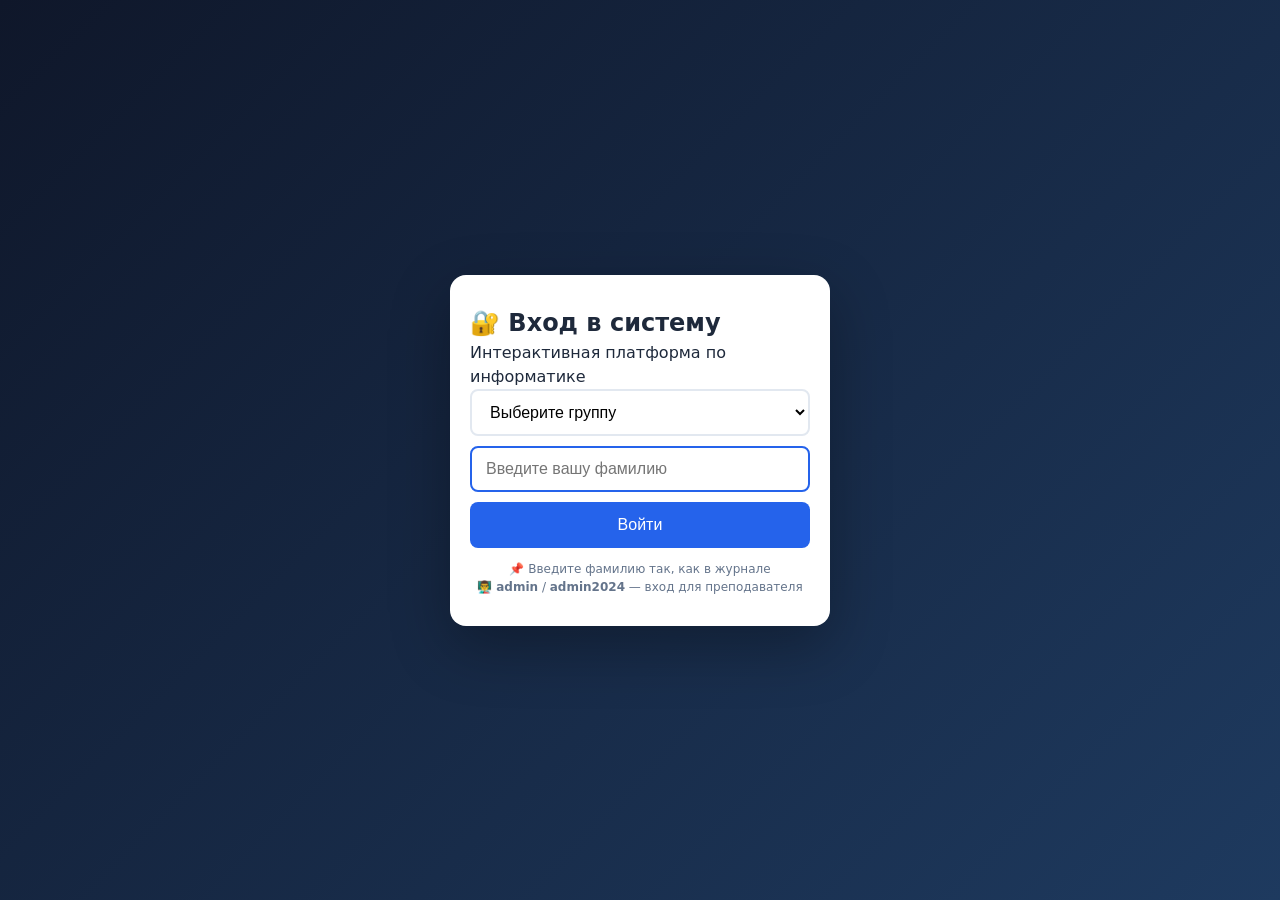
<file: index.html>
<!DOCTYPE html>
<html lang="ru">
<head>
    <meta charset="UTF-8">
    <meta name="viewport" content="width=device-width, initial-scale=1.0, maximum-scale=1.0, user-scalable=no">
    <meta name="theme-color" content="#1e293b">
    <title>Вход — Информатика СПО</title>
    <link rel="stylesheet" href="css/style.css">
</head>
<body class="auth-screen">
    <div class="auth-box">
        <h2>🔐 Вход в систему</h2>
        <p class="subtitle">Интерактивная платформа по информатике</p>
        
        <select id="groupSelect" class="form-control">
            <option value="">Выберите группу</option>
            <option value="101">Группа 101</option>
            <option value="102">Группа 102</option>
            <option value="103">Группа 103</option>
            <option value="104">Группа 104</option>
            <option value="105">Группа 105</option>
            <option value="106">Группа 106</option>
            <option value="107">Группа 107</option>
            <option value="108">Группа 108</option>
        </select>
        
        <input type="text" id="fioInput" class="form-control" placeholder="Введите вашу фамилию" autocomplete="off" autofocus>
        
        <p class="error-msg" id="errorMsg"></p>
        <button class="btn btn-primary btn-block" onclick="doLogin()" style="padding:14px;font-size:1em;">Войти</button>
        
        <p class="text-muted text-center mt-2" style="font-size:0.75em;">
            📌 Введите фамилию так, как в журнале<br>
            👨‍🏫 <b>admin</b> / <b>admin2024</b> — вход для преподавателя
        </p>
    </div>

    <script src="js/google-sheets.js"></script>
    <script>
    // Администратор
    var ADMIN = { password: 'admin2024', name: 'Преподаватель', group: 'admin', isAdmin: true };

    // Хранилище результатов
    var resultsData = {};
    try {
        var saved = localStorage.getItem('itResults');
        if (saved) resultsData = JSON.parse(saved);
    } catch(e) {}

    function saveResults() {
        localStorage.setItem('itResults', JSON.stringify(resultsData));
    }

    // Функция входа
    function doLogin() {
        var groupSelect = document.getElementById('groupSelect');
        var fioInput = document.getElementById('fioInput');
        var errorMsg = document.getElementById('errorMsg');
        
        var group = groupSelect.value;
        var fio = fioInput.value.trim();
        
        errorMsg.style.display = 'none';
        
        // Проверка админа
        if (fio.toLowerCase() === 'admin') {
            var adminUser = { login: 'admin', name: ADMIN.name, group: 'admin', isAdmin: true };
            sessionStorage.setItem('currentUser', JSON.stringify(adminUser));
            window.location.href = 'admin.html';
            return;
        }
        
        if (!group) {
            errorMsg.textContent = 'Выберите группу';
            errorMsg.style.display = 'block';
            return;
        }
        
        if (!fio || fio.length < 2) {
            errorMsg.textContent = 'Введите фамилию';
            errorMsg.style.display = 'block';
            return;
        }
        
        // Показываем загрузку
        errorMsg.textContent = '⏳ Ищем вас в таблице группы ' + group + '...';
        errorMsg.style.color = '#2563eb';
        errorMsg.style.display = 'block';
        
        // Ищем студента в Google Таблице
        GoogleSheets.loadGroupData(group).then(function(students) {
            if (!students || students.length === 0) {
                errorMsg.textContent = '❌ Не удалось загрузить данные группы ' + group + '. Проверьте интернет.';
                errorMsg.style.color = '#dc2626';
                return;
            }
            
            // Ищем студента по фамилии
            var found = null;
            var searchFio = fio.toLowerCase();
            
            for (var i = 0; i < students.length; i++) {
                var studentFio = students[i].fio.toLowerCase();
                if (studentFio.includes(searchFio)) {
                    if (found) {
                        // Найдено несколько совпадений
                        errorMsg.textContent = '⚠️ Найдено несколько студентов с такой фамилией. Введите имя и фамилию.';
                        errorMsg.style.color = '#d97706';
                        return;
                    }
                    found = students[i];
                }
            }
            
            if (!found) {
                errorMsg.textContent = '❌ Студент с фамилией "' + fio + '" не найден в группе ' + group;
                errorMsg.style.color = '#dc2626';
                return;
            }
            
            // Успешный вход
            var userKey = group + '_' + found.fio.replace(/\s+/g, '_');
            
            var currentUser = {
                login: userKey,
                name: found.fio,
                group: group,
                sheetData: found
            };
            
            if (!resultsData[userKey]) {
                resultsData[userKey] = { tasks: {}, lastLogin: new Date().toISOString() };
            } else {
                resultsData[userKey].lastLogin = new Date().toISOString();
            }
            saveResults();
            
            sessionStorage.setItem('currentUser', JSON.stringify(currentUser));
            window.location.href = 'dashboard.html';
            
        }).catch(function(error) {
            console.error('Ошибка:', error);
            errorMsg.textContent = '❌ Ошибка загрузки данных. Попробуйте позже.';
            errorMsg.style.color = '#dc2626';
        });
    }

    // Вход по Enter
    document.getElementById('fioInput').addEventListener('keydown', function(e) {
        if (e.key === 'Enter') doLogin();
    });
    </script>
</body>
</html>
</file>
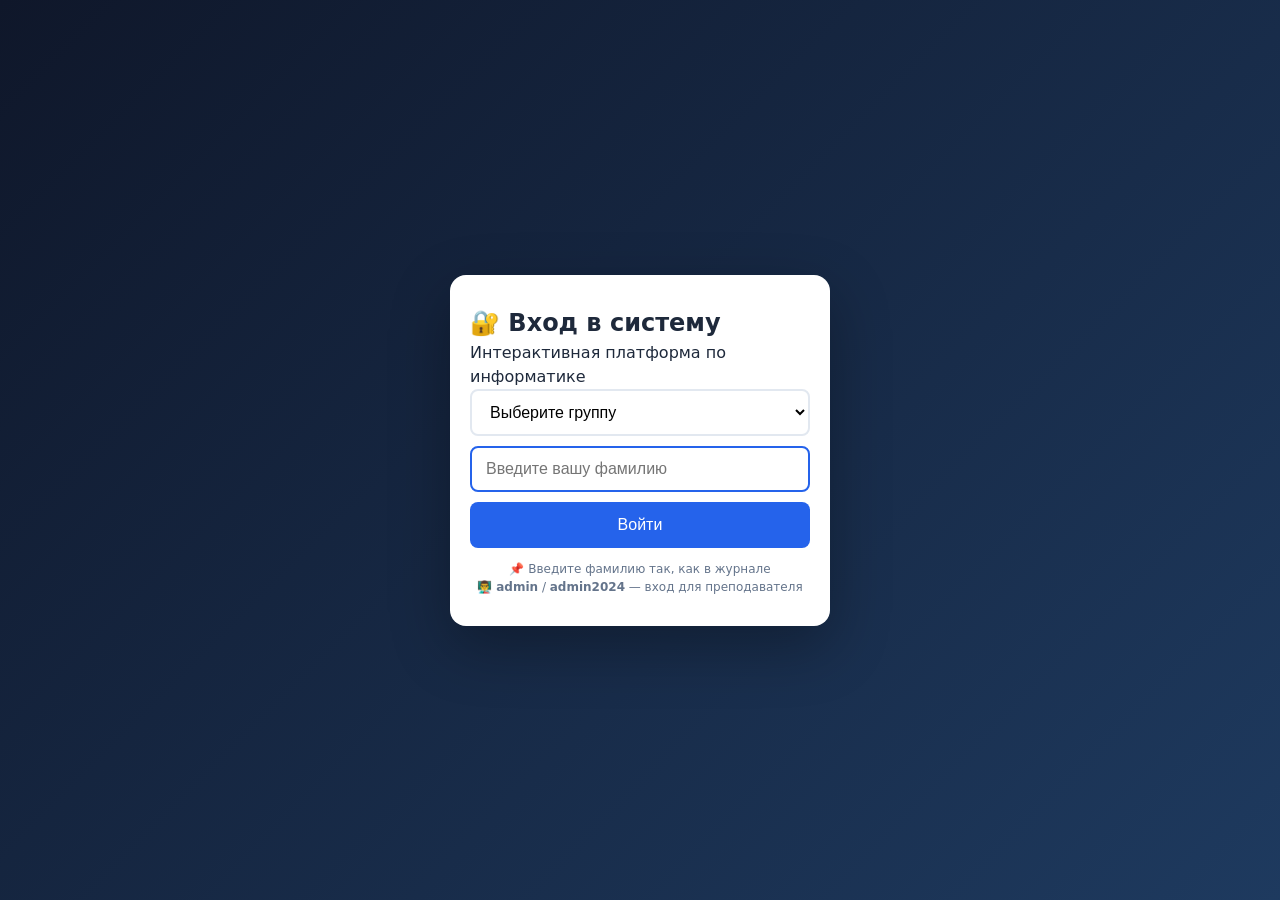
<file: admin.html>
<!DOCTYPE html>
<html lang="ru">
<head>
    <meta charset="UTF-8">
    <meta name="viewport" content="width=device-width, initial-scale=1.0">
    <title>Панель преподавателя — Информатика СПО</title>
    <link rel="stylesheet" href="css/style.css">
    <style>
        .stats-grid { display:grid; grid-template-columns:repeat(4,1fr); gap:16px; margin-bottom:24px; }
        .stat-card { background:white; border:1px solid var(--border); border-radius:var(--radius); padding:20px; text-align:center; }
        .stat-card .stat-value { font-size:2em; font-weight:700; color:var(--primary); }
        .stat-card .stat-label { color:var(--text-secondary); font-size:0.9em; margin-top:4px; }
        .group-filter { margin-bottom:20px; display:flex; gap:8px; align-items:center; flex-wrap:wrap; }
        .group-filter select { padding:8px 16px; border:1px solid var(--border); border-radius:var(--radius-sm); }
        .table-container { overflow-x:auto; }
        .btn-sm { padding:6px 14px; font-size:0.85em; }
        .progress-bar { background:#e2e8f0; border-radius:4px; height:6px; overflow:hidden; margin-top:4px; }
        .progress-fill { height:6px; border-radius:4px; }
        .fill-green { background:#059669; } .fill-yellow { background:#d97706; } .fill-red { background:#dc2626; }
        .avg-5 { color:#059669; font-weight:700; } .avg-4 { color:#2563eb; font-weight:700; }
        .avg-3 { color:#d97706; font-weight:700; } .avg-2 { color:#dc2626; font-weight:700; }
        .badge-absent { background:#fef9c3; color:#854d0e; padding:2px 6px; border-radius:6px; font-size:0.8em; }
        .badge-debt { background:#fef2f2; color:#991b1b; padding:2px 6px; border-radius:6px; font-size:0.8em; }
    </style>
</head>
<body>
    <header class="header">
        <h1>👨‍🏫 Панель преподавателя — Информатика СПО</h1>
        <div class="user-block">
            <span id="adminName"></span>
            <button class="btn btn-outline" onclick="doLogout()">🚪 Выйти</button>
        </div>
    </header>
 
    <div class="container" style="flex-direction:column;">
        <div class="main-content" style="width:100%;">
            <h2>📊 Результаты студентов</h2>
 
            <div class="stats-grid">
                <div class="stat-card"><div class="stat-value" id="statTotal">0</div><div class="stat-label">Всего студентов</div></div>
                <div class="stat-card"><div class="stat-value" id="statAvg">—</div><div class="stat-label">Средний балл</div></div>
                <div class="stat-card"><div class="stat-value" id="statDebts">0</div><div class="stat-label">С долгами</div></div>
                <div class="stat-card"><div class="stat-value" id="statAbsents">0</div><div class="stat-label">С пропусками</div></div>
            </div>
 
            <div class="group-filter">
                <label><b>Группа:</b></label>
                <select id="groupSelect" onchange="loadGroup()">
                    <option value="">— выберите группу —</option>
                    <option value="101">101</option>
                    <option value="102">102</option>
                    <option value="103">103</option>
                    <option value="104">104</option>
                    <option value="105">105</option>
                    <option value="106">106</option>
                    <option value="107">107</option>
                    <option value="108">108</option>
                </select>
                <button class="btn btn-secondary btn-sm" onclick="loadGroup(true)">🔄 Обновить</button>
                <button class="btn btn-primary btn-sm" onclick="exportToExcel()">📥 Выгрузить в Excel</button>
            </div>
 
            <div class="table-container">
                <table id="resultsTable" style="width:100%;border-collapse:collapse;background:white;border-radius:var(--radius);overflow:hidden;box-shadow:0 1px 3px rgba(0,0,0,0.08);">
                    <thead>
                        <tr id="tableHead">
                            <th style="background:#1e293b;color:white;padding:10px 12px;text-align:left;">№</th>
                            <th style="background:#1e293b;color:white;padding:10px 12px;text-align:left;">ФИО</th>
                            <th style="background:#1e293b;color:white;padding:10px 12px;text-align:left;">Сдано</th>
                            <th style="background:#1e293b;color:white;padding:10px 12px;text-align:left;">Ср. балл</th>
                            <th style="background:#1e293b;color:white;padding:10px 12px;text-align:left;">Долги</th>
                            <th style="background:#1e293b;color:white;padding:10px 12px;text-align:left;">Пропуски</th>
                            <th style="background:#1e293b;color:white;padding:10px 12px;text-align:left;">Прогресс</th>
                        </tr>
                    </thead>
                    <tbody id="tableBody">
                        <tr><td colspan="7" style="text-align:center;padding:40px;color:#94a3b8;">Выберите группу</td></tr>
                    </tbody>
                </table>
            </div>
        </div>
    </div>
 
    <script src="js/auth.js"></script>
    <script>
        var user = checkAuth();
        if (!user || !user.isAdmin) { alert('Доступ запрещён!'); window.location.href = 'index.html'; }
        document.getElementById('adminName').textContent = user.name;
 
        var SHEET_IDS = {
            '101':'1e4fcZ6J6fHfsvb6xca8lP5AwSRT2t7b02GcHEZfTmwU',
            '102':'1AeNAFAkY1EDD4NfVUmk04j2nqZK3l2ltdXuDNX6bB-Q',
            '103':'1LSe4uS98lWDNyjigS028Kn4lV42u7N2DUjyJo3y3RHc',
            '104':'1Z8uVSazOeBtclHgIBsYEBFCD_RikTjPzQyjyAZF2t3Y',
            '105':'1Zga2Kn2BjzL1RCidFiNDbDtQF7IbLZzdZ8AE7AXM9fw',
            '106':'1fNXJCnmJ_szR50v2RfPKx_xR2gHDL44hr7SxHI1oLgo',
            '107':'1m-D6b57CdSPDEw6vcevvVMB4twmJReLa8xS4qyMFJ2Y',
            '108':'1qwWCSk-EDVq1amZ3Hn8fKsJULBkthr8lr9_x68vjlsY'
        };
        
        var PZ_FIXED = [
            { col: 4, name: 'Вх.кон', single: true },
            { col: 6, name: '1' }, { col: 8, name: '2' }, { col: 10, name: '3' },
            { col: 36, name: 'Excel', single: true }
        ];
 
        function getVal(cell) {
            if (!cell) return '';
            var v = cell.v;
            if (v === null || v === undefined) v = cell.f || '';
            return String(v).trim();
        }
 
        function parsePZ(text) {
            var json = JSON.parse(text.substring(text.indexOf('{'), text.lastIndexOf('}') + 1));
            var rows = json.table.rows;
            var headerRow = rows[0] ? rows[0].c : [];
            var taskCols = PZ_FIXED.map(function(c){ return Object.assign({}, c); });
            for (var c = 0; c < headerRow.length; c++) {
                var cell = headerRow[c];
                var raw = cell ? (cell.v !== null && cell.v !== undefined ? cell.v : (cell.f || '')) : '';
                var val = String(raw).trim().split('\n')[0].split(' ')[0].trim();
                if (/^\d+$/.test(val)) taskCols.push({ col: c, name: val });
            }
            taskCols.sort(function(a, b) {
                var an = parseInt(a.name), bn = parseInt(b.name);
                if (isNaN(an) && isNaN(bn)) return 0;
                if (isNaN(an)) return -1; if (isNaN(bn)) return 1;
                return an - bn;
            });
            var students = [];
            for (var i = 1; i < rows.length; i++) {
                var cells = rows[i].c;
                if (!cells) continue;
                var fio = cells[3] ? String(cells[3].v || '').trim() : '';
                if (!fio) continue;
                var tasks = {};
                taskCols.forEach(function(tc) {
                    if (tc.single) tasks[tc.name] = { status: '', grade: getVal(cells[tc.col]) };
                    else tasks['ПЗ ' + tc.name] = { status: getVal(cells[tc.col]), grade: getVal(cells[tc.col + 1]) };
                });
                students.push({ fio: fio, tasks: tasks });
            }
            return { students: students, count: taskCols.length };
        }
 
        function parseLR(text) {
            var data = JSON.parse(text);
            var students = [];

            var taskCols = [
                { col: 4,  name: '1' }, { col: 6,  name: '2' }, { col: 8,  name: '3' },
                { col: 10, name: '4' }, { col: 12, name: '5' }, { col: 14, name: '6' }, { col: 16, name: '7' }
            ];

            var headerRow = data[1] || [];
            for (var c = 0; c < headerRow.length; c++) {
                var val = String(headerRow[c] || '').trim().split('\n')[0].trim();
                if (/^\d+$/.test(val) && parseInt(val) >= 8) {
                    taskCols.push({ col: c, name: val });
                }
            }
            taskCols.sort(function(a, b){ return parseInt(a.name) - parseInt(b.name); });

            for (var i = 2; i < data.length; i++) {
                var row = data[i];
                var fio = row[3] ? String(row[3]).trim() : '';
                if (!fio) continue;
                var tasks = {};
                taskCols.forEach(function(tc) {
                    var status = String(row[tc.col] || '').trim();
                    var grade = String(row[tc.col + 1] || '').trim();
                    tasks['ЛР ' + tc.name] = { status: status, grade: grade };  
                });
                students.push({ fio: fio, tasks: tasks });
            }
            return { students: students, count: taskCols.length };
        }
 
        function calcStudent(tasks) {
            var all = Object.values(tasks);
            var grades = [], debts = 0, absents = 0, done = 0;
            all.forEach(function(t) {
                var g = t.grade || '', s = t.status || '';
                var isAbsent = g === 'н' || g === 'Н' || g === 'н/б' || s === 'н' || s === 'Н' || s === 'н/б';
                var hasGrade = g && !isNaN(parseFloat(g)) && parseFloat(g) > 0;
                var isDone = hasGrade && s !== '2';
                if (isAbsent) { absents++; if (hasGrade) { grades.push(parseFloat(g)); done++; } }
                else if (isDone) { grades.push(parseFloat(g)); done++; }
                else debts++;
            });
            var avg = grades.length ? Math.round(grades.reduce(function(a,b){return a+b;},0)/grades.length*10)/10 : 0;
            return { done: done, total: all.length, debts: debts, absents: absents, avg: avg };
        }
 
        function avgClass(avg) {
            if (!avg) return '';
            if (avg >= 4.5) return 'avg-5';
            if (avg >= 3.5) return 'avg-4';
            if (avg >= 2.5) return 'avg-3';
            return 'avg-2';
        }
 
        function loadGroup(forceRefresh) {
            var group = document.getElementById('groupSelect').value;
            if (!group) return;
 
            var cacheKey = 'admin_cache_' + group;
            if (!forceRefresh) {
                var cached = sessionStorage.getItem(cacheKey);
                if (cached) { renderTable(JSON.parse(cached)); return; }
            }
 
            document.getElementById('tableBody').innerHTML = '<tr><td colspan="7" style="text-align:center;padding:40px;color:#94a3b8;">🔄 Загружаем данные группы ' + group + '...</td></tr>';
 
            var sheetId = SHEET_IDS[group];
            var scriptUrl = 'https://script.google.com/macros/s/AKfycbxYSBWV0DTfqlKEvi_gQjjUNxUfCNs7CF5zgZoKSKqpS8LLCSdUxWDwMENaQduf9gEv/exec?id=';
            var fetches = [
                fetch('https://docs.google.com/spreadsheets/d/' + sheetId + '/gviz/tq?tqx=out:json&sheet=%D0%9F%D0%97&r=' + Date.now()).then(function(r){return r.text();}),
                fetch(scriptUrl + '?id=' + sheetId + '&sheet=ЛР').then(function(r){return r.text();}).catch(function(){ return null; })
            ];
 
            Promise.all(fetches).then(function(results) {
                var pzData = parsePZ(results[0]);
                var lrData = results[1] ? parseLR(results[1]) : { students: [], count: 0 };
 
                var map = {};
                pzData.students.forEach(function(s){ map[s.fio] = { fio: s.fio, tasks: Object.assign({}, s.tasks) }; });
                lrData.students.forEach(function(s){
                    if (!map[s.fio]) map[s.fio] = { fio: s.fio, tasks: s.tasks };
                    else Object.assign(map[s.fio].tasks, s.tasks);
                });
                var students = Object.values(map);
                students.sort(function(a, b){ return a.fio.localeCompare(b.fio, 'ru'); });
                students.forEach(function(s){ s.calc = calcStudent(s.tasks); });
 
                var result = { students: students, pzCount: pzData.count, lrCount: lrData.count };
                sessionStorage.setItem(cacheKey, JSON.stringify(result));
                renderTable(result);
            }).catch(function(e) {
                console.error(e);
                document.getElementById('tableBody').innerHTML = '<tr><td colspan="7" style="text-align:center;padding:40px;color:#dc2626;">❌ Ошибка загрузки</td></tr>';
            });
        }
 
        function renderTable(result) {
            var students = result.students;
            var allAvgs = [], withDebts = 0, withAbsents = 0;
            students.forEach(function(s) {
                if (!s.calc) s.calc = calcStudent(s.tasks);
                if (s.calc.avg) allAvgs.push(s.calc.avg);
                if (s.calc.debts > 0) withDebts++;
                if (s.calc.absents > 0) withAbsents++;
            });
            var groupAvg = allAvgs.length ? Math.round(allAvgs.reduce(function(a,b){return a+b;},0)/allAvgs.length*10)/10 : 0;
 
            document.getElementById('statTotal').textContent = students.length;
            document.getElementById('statAvg').textContent = groupAvg || '—';
            document.getElementById('statDebts').textContent = withDebts;
            document.getElementById('statAbsents').textContent = withAbsents;
 
            var h = '';
            students.forEach(function(s, i) {
                var c = s.calc;
                var pct = c.total ? Math.round(c.done/c.total*100) : 0;
                var fc = pct>=80?'fill-green':pct>=50?'fill-yellow':'fill-red';
                h += '<tr style="border-bottom:1px solid #e2e8f0;">';
                h += '<td style="padding:10px 12px;">' + (i+1) + '</td>';
                h += '<td style="padding:10px 12px;"><b>' + s.fio + '</b></td>';
                h += '<td style="padding:10px 12px;">' + c.done + ' / ' + c.total + '</td>';
                h += '<td style="padding:10px 12px;" class="' + avgClass(c.avg) + '">' + (c.avg||'—') + '</td>';
                h += '<td style="padding:10px 12px;">' + (c.debts>0?'<span class="badge-debt">'+c.debts+'</span>':'<span style="color:#059669;">0</span>') + '</td>';
                h += '<td style="padding:10px 12px;">' + (c.absents>0?'<span class="badge-absent">'+c.absents+'</span>':'0') + '</td>';
                h += '<td style="padding:10px 12px;min-width:120px;">' + pct + '%<div class="progress-bar"><div class="progress-fill ' + fc + '" style="width:'+pct+'%"></div></div></td>';
                h += '</tr>';
            });
            document.getElementById('tableBody').innerHTML = h || '<tr><td colspan="7" style="text-align:center;padding:40px;color:#94a3b8;">Нет данных</td></tr>';
        }
 
        function exportToExcel() {
            var group = document.getElementById('groupSelect').value;
            if (!group) { alert('Выберите группу'); return; }
            
            var cacheKey = 'admin_cache_' + group;
            var cached = sessionStorage.getItem(cacheKey);
            if (!cached) { alert('Сначала загрузите данные группы'); return; }
            
            var result = JSON.parse(cached);
            var students = result.students;
            
            // BOM для корректного отображения кириллицы в Excel
            var csv = '\uFEFF';
            csv += '№;ФИО;Сдано работ;Всего работ;Процент;Средний балл;Долги;Пропуски\n';
            
            students.forEach(function(s, i) {
                if (!s.calc) s.calc = calcStudent(s.tasks);
                var c = s.calc;
                var pct = c.total ? Math.round(c.done/c.total*100) : 0;
                csv += (i+1) + ';';
                csv += s.fio + ';';
                csv += c.done + ';';
                csv += c.total + ';';
                csv += pct + '%;';
                csv += (c.avg ? String(c.avg).replace('.', ',') : '—') + ';';
                csv += c.debts + ';';
                csv += c.absents + '\n';
            });
            
            var blob = new Blob([csv], { type: 'text/csv;charset=utf-8;' });
            var link = document.createElement('a');
            link.href = URL.createObjectURL(blob);
            link.download = 'группа_' + group + '_' + new Date().toLocaleDateString('ru') + '.csv';
            link.click();
        }

        function doLogout() {
            sessionStorage.removeItem('currentUser');
            window.location.href = 'index.html';
        }
    </script>
</body>
</html>
</file>
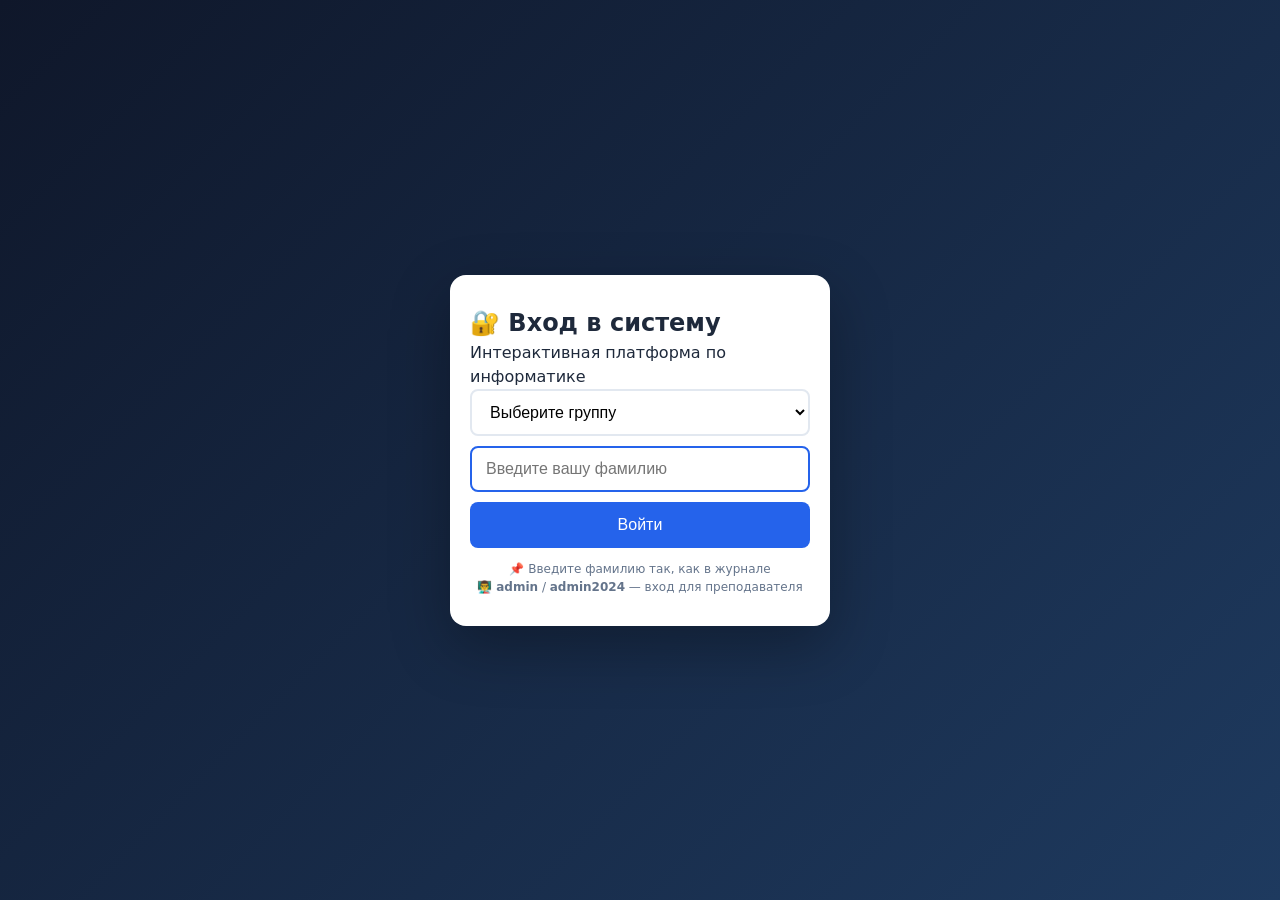
<file: dashboard.html>
<!DOCTYPE html>
<html lang="ru">
<head>
    <meta charset="UTF-8">
    <meta name="viewport" content="width=device-width, initial-scale=1.0, maximum-scale=1.0, user-scalable=no">
    <title>Мои оценки — Информатика СПО</title>
    <link rel="stylesheet" href="css/style.css">
    <style>
        .task-grid{display:grid;grid-template-columns:repeat(auto-fill,minmax(110px,1fr));gap:6px;margin-top:8px}
        .task-card{border:2px solid #e2e8f0;border-radius:8px;padding:8px;text-align:center;background:white}
        .task-card h4{font-size:.7em;margin-bottom:2px;color:#64748b}
        .task-card .grade{font-size:1.3em;font-weight:700;margin:2px 0}
        .grade-5{color:#059669}.grade-4{color:#2563eb}.grade-3{color:#d97706}.grade-2{color:#dc2626}.grade-empty{color:#94a3b8}
        .status-badge{display:inline-block;padding:2px 6px;border-radius:8px;font-size:.65em;font-weight:600}
        .badge-done{background:#ecfdf5;color:#065f46}
        .badge-fail{background:#fef2f2;color:#991b1b}
        .stats-grid{display:grid;grid-template-columns:repeat(auto-fit,minmax(130px,1fr));gap:8px;margin:12px 0}
        .stat-card{background:linear-gradient(135deg,#f8fafc,#fff);border:1px solid #e2e8f0;border-radius:10px;padding:12px;text-align:center}
        .stat-card .val{font-size:1.8em;font-weight:700}
        .stat-card .lbl{font-size:.7em;color:#64748b;margin-top:2px}
        .c-green{color:#059669}.c-red{color:#dc2626}.c-blue{color:#2563eb}.c-yellow{color:#d97706}
        .section-title{margin:14px 0 6px;font-weight:700;font-size:.85em;color:#1e293b;border-bottom:2px solid #e2e8f0;padding-bottom:4px}
        .progress-bar{background:#e2e8f0;border-radius:4px;height:6px;margin-top:4px;overflow:hidden}
        .progress-fill{height:6px;border-radius:4px}
        .fill-green{background:#059669}.fill-red{background:#dc2626}.fill-yellow{background:#d97706}
    </style>
</head>
<body>
    <header class="header">
        <h1>📚 Информатика — СПО 1 курс</h1>
        <div class="user-block">
            <span id="userName"></span>
            <button class="btn btn-outline btn-sm" onclick="doLogout()">🚪 Выйти</button>
        </div>
    </header>

    <div class="container">
        <main class="main-content" id="mainContent" style="width:100%;">
            <div style="text-align:center;padding:40px;">🔄 Загрузка...</div>
        </main>
    </div>

    <script src="js/auth.js"></script>
    <script>
        var user = checkAuth();
        if (!user) window.location.href = 'index.html';
        document.getElementById('userName').textContent = user.name + ' (гр. ' + user.group + ')';

        var SHEET_IDS = {
            '101':'1e4fcZ6J6fHfsvb6xca8lP5AwSRT2t7b02GcHEZfTmwU',
            '102':'1AeNAFAkY1EDD4NfVUmk04j2nqZK3l2ltdXuDNX6bB-Q',
            '103':'1LSe4uS98lWDNyjigS028Kn4lV42u7N2DUjyJo3y3RHc',
            '104':'1Z8uVSazOeBtclHgIBsYEBFCD_RikTjPzQyjyAZF2t3Y',
            '105':'1Zga2Kn2BjzL1RCidFiNDbDtQF7IbLZzdZ8AE7AXM9fw',
            '106':'1fNXJCnmJ_szR50v2RfPKx_xR2gHDL44hr7SxHI1oLgo',
            '107':'1m-D6b57CdSPDEw6vcevvVMB4twmJReLa8xS4qyMFJ2Y',
            '108':'1qwWCSk-EDVq1amZ3Hn8fKsJULBkthr8lr9_x68vjlsY'
        };

        loadData();

        function loadData(forceRefresh) {
            var cacheKey = 'cache_' + user.group;
            var cached = sessionStorage.getItem(cacheKey);
            
            if (cached && !forceRefresh) {
                var data = JSON.parse(cached);
                renderPage(data);
                return;
            }
            
            document.getElementById('mainContent').innerHTML = '<div style="text-align:center;padding:40px;">🔄 Загрузка данных из Google Таблиц...</div>';
                    
            var sheetId = SHEET_IDS[user.group] || SHEET_IDS['102'];
            
            Promise.all([
                fetch('https://docs.google.com/spreadsheets/d/' + sheetId + '/gviz/tq?tqx=out:json&sheet=ПЗ').then(function(r){return r.text();}),
                fetch('https://script.google.com/macros/s/AKfycbxYSBWV0DTfqlKEvi_gQjjUNxUfCNs7CF5zgZoKSKqpS8LLCSdUxWDwMENaQduf9gEv/exec?id=' + sheetId + '&sheet=ЛР').then(function(r){return r.text();}),
                fetch('https://docs.google.com/spreadsheets/d/' + sheetId + '/gviz/tq?tqx=out:json&sheet=Допуск').then(function(r){return r.text();})
            ]).then(function(results) {
                var pz = parseSheet(results[0], 'ПЗ');
                var lr = parseSheet(results[1], 'ЛР');
                var dop = parseSheet(results[2], 'Допуск');
                
                var search = user.name.toLowerCase().replace(/\s+/g, ' ').trim();
                var pzRow = findRow(pz, search);
                var lrRow = findRow(lr, search);
                var dopRow = findRow(dop, search);
                
                if (!pzRow && !lrRow) {
                    showError('Студент не найден в таблице группы ' + user.group);
                    return;
                }
                
                var pageData = { pz: pzRow, lr: lrRow, dop: dopRow, pzSheet: pz, lrSheet: lr };
                sessionStorage.setItem(cacheKey, JSON.stringify(pageData));
                renderPage(pageData);
            }).catch(function(e) {
                console.error(e);
                showError('Ошибка загрузки данных');
            });
        }

        function parseSheetLR(text) {
            var data = JSON.parse(text);
            var students = [];

            var taskCols = [
                { col: 4,  name: '1' },
                { col: 6,  name: '2' },
                { col: 8,  name: '3' },
                { col: 10, name: '4' },
                { col: 12, name: '5' },
                { col: 14, name: '6' },
                { col: 16, name: '7' }
            ];

            // Динамические ЛР 8+ из строки 1
            var headerRow = data[1] || [];
            for (var c = 0; c < headerRow.length; c++) {
                var val = String(headerRow[c] || '').trim().split('\n')[0].trim();
                if (/^\d+$/.test(val) && parseInt(val) >= 8) {
                    taskCols.push({ col: c, name: val });
                }
            }

            taskCols.sort(function(a, b) {
                return parseInt(a.name) - parseInt(b.name);
            });

            for (var i = 2; i < data.length; i++) {
                var row = data[i];
                var fio = row[3] ? String(row[3]).trim() : '';
                if (!fio) continue;
                // Конвертируем в формат {v, f}
                var cells = row.map(function(v) {
                    return { v: v, f: String(v) };
                });
                students.push({ fio: fio, cells: cells });
            }

            students._taskCols = taskCols;
            return students;
        }

        function parseSheet(text, sheetType) {
            if (sheetType === 'ЛР') {
                return parseSheetLR(text);
            }
            var json = JSON.parse(text.substring(text.indexOf('{'), text.lastIndexOf('}') + 1));
            var rows = json.table.rows;
            var students = [];

            var headerRow = rows[0] ? rows[0].c : [];
            var taskCols = [];

            if (sheetType === 'ПЗ') {
                taskCols.push({ col: 4, name: 'Вх.кон', single: true });
                taskCols.push({ col: 6, name: '1' });
                taskCols.push({ col: 8, name: '2' });
                taskCols.push({ col: 10, name: '3' });
                taskCols.push({ col: 36, name: 'Excel', single: true });
            }

            if (sheetType === 'ЛР') {
                taskCols.push({ col: 4,  name: '1' });
                taskCols.push({ col: 6,  name: '2' });
                taskCols.push({ col: 8,  name: '3' });
                taskCols.push({ col: 10, name: '4' });
                taskCols.push({ col: 12, name: '5' });
                taskCols.push({ col: 14, name: '6' });
                taskCols.push({ col: 16, name: '7' });
                taskCols.push({ col: 18, name: '8' });
                taskCols.push({ col: 20, name: '9' });
                taskCols.push({ col: 22, name: '10' });
                taskCols.push({ col: 24, name: '11' });
                taskCols.push({ col: 26, name: '12' });
                taskCols.push({ col: 28, name: '13' });
                taskCols.push({ col: 30, name: '14' });
                taskCols.push({ col: 32, name: '15' });
                taskCols.push({ col: 34, name: '16' });
            }

            for (var c = 0; c < headerRow.length; c++) {
                var cell = headerRow[c];
                var raw = cell ? (cell.v !== null && cell.v !== undefined ? cell.v : (cell.f || '')) : '';
                var val = String(raw).trim().split('\n')[0].trim();
                if (/^\d+$/.test(val)) {
                    taskCols.push({ col: c, name: val });
                }
            }

            var startRow = sheetType === 'ЛР' ? 1 : 1;
            for (var i = startRow; i < rows.length; i++) {
                var cells = rows[i].c;
                if (!cells) continue;
                var fio = cells[3] ? String(cells[3].v || '').trim() : '';
                if (!fio) continue;
                students.push({ fio: fio, cells: cells });
            }

            taskCols.sort(function(a, b) {
                var an = parseInt(a.name);
                var bn = parseInt(b.name);
                if (isNaN(an) && isNaN(bn)) return 0;
                if (isNaN(an)) return -1; // нечисловые (Вх.кон, Excel) — в начало
                if (isNaN(bn)) return 1;
                return an - bn;
            });
            students._taskCols = taskCols;
            return students;
        }

        function findRow(students, search) {
            for (var i = 0; i < students.length; i++) {
                var name = students[i].fio.toLowerCase().replace(/\s+/g, ' ').trim();
                if (name === search || name.includes(search) || search.includes(name)) {
                    return students[i];
                }
            }
            return null;
        }

        function getVal(cell) {
            if (!cell) return '';
            var v = cell.v;
            if (v === null || v === undefined) v = cell.f || '';
            return String(v).trim();
        }

        function extractTasks(row, sheetData, prefix) {
            var tasks = {};
            if (!row || !sheetData._taskCols) return tasks;
            var cells = row.cells;
            sheetData._taskCols.forEach(function(tc) {
            if (tc.single) {
                // Одна колонка — сама является оценкой
                tasks[tc.name] = {
                    status: '',
                    grade: getVal(cells[tc.col])
                };
            } else {
                tasks[prefix + ' ' + tc.name] = {
                    status: getVal(cells[tc.col]),
                    grade:  getVal(cells[tc.col + 1])
                };
            }
        });
            return tasks;
        }

        function renderPage(data) {
            var pzTasks = extractTasks(data.pz, data.pzSheet, 'ПЗ');
            var lrTasks = extractTasks(data.lr, data.lrSheet, 'ЛР');
            var pzAll = Object.values(pzTasks);
            var lrAll = Object.values(lrTasks);

            // Только работы которые реально есть в таблице
            var pzKeys = Object.keys(pzTasks);
            var lrKeys = Object.keys(lrTasks);
            var allTasks = pzAll.concat(lrAll);
            
            var done = allTasks.filter(function(t){ return t.grade && !isNaN(parseFloat(t.grade)) && parseFloat(t.grade) > 0 && t.status !== '2'; }).length;
            var debts = allTasks.filter(function(t){
                var g = String(t.grade || '').toLowerCase();
                var s = String(t.status || '').toLowerCase();
                // Если есть любая пометка пропуска — это не долг
                if (g === 'н' || g === 'н/б' || s === 'н' || s === 'н/б') return false;
                // Долг — это если стоит '2' или ячейка пустая
                return s === '2' || !g || g === '' || g === '0';
            }).length;

            var absents = allTasks.filter(function(t){
                var g = String(t.grade || '').toLowerCase();
                var s = String(t.status || '').toLowerCase();
                return g === 'н' || g === 'н/б' || s === 'н' || s === 'н/б';
            }).length;
            var total = allTasks.length;
            
            var pzGrades = []; pzAll.forEach(function(t){ if(t.grade && !isNaN(parseFloat(t.grade)) && parseFloat(t.grade)>0 && t.status!=='2') pzGrades.push(parseFloat(t.grade)); });
            var lrGrades = []; lrAll.forEach(function(t){ if(t.grade && !isNaN(parseFloat(t.grade)) && parseFloat(t.grade)>0 && t.status!=='2') lrGrades.push(parseFloat(t.grade)); });
            var allGrades = pzGrades.concat(lrGrades);
            
            var avgPZ = pzGrades.length ? Math.round((pzGrades.reduce(function(a,b){return a+b},0)/pzGrades.length)*10)/10 : 0;
            var avgLR = lrGrades.length ? Math.round((lrGrades.reduce(function(a,b){return a+b},0)/lrGrades.length)*10)/10 : 0;
            var avgAll = allGrades.length ? Math.round((allGrades.reduce(function(a,b){return a+b},0)/allGrades.length)*10)/10 : 0;

            var dopText = '';
            if (data.dop && data.dop.cells) {
                var dc = data.dop.cells;
                var dopusk = getVal(dc[2]) || '—';
                var avtomat = getVal(dc[3]) || '—';
                dopText = dopusk + ' | Автомат: ' + avtomat;
            }

            var h = '<h2>Мои оценки</h2>';
            h += '<p class="text-muted">' + user.name + ' | Группа ' + user.group + '</p>';
            h += '<div class="stats-grid">';
            h += '<div class="stat-card"><div class="val c-green">' + done + '/' + total + '</div><div class="lbl">Сдано работ</div></div>';
            h += '<div class="stat-card"><div class="val c-red">' + debts + '</div><div class="lbl">Долгов</div></div>';
            h += '<div class="stat-card"><div class="val c-yellow">' + absents + '</div><div class="lbl">Пропусков</div></div>';
            h += '<div class="stat-card"><div class="val c-blue">' + (avgAll||'—') + '</div><div class="lbl">Средний балл</div></div>';
            h += '<div class="stat-card"><div class="val c-yellow">' + (avgPZ||'—') + ' / ' + (avgLR||'—') + '</div><div class="lbl">ПЗ / ЛР</div></div>';
            if (dopText) h += '<div class="stat-card"><div class="val" style="font-size:1.2em;color:#6366f1;">' + dopText + '</div><div class="lbl">Допуск</div></div>';
            h += '</div>';

            var pct = total ? Math.round(done/total*100) : 0;
            var fc = pct>=80?'fill-green':pct>=50?'fill-yellow':'fill-red';
            h += '<div style="margin:8px 0;font-size:.8em;">Прогресс: <b>' + pct + '%</b> (' + done + ' из ' + total + ' сдано, ' + debts + ' долгов)</div>';
            h += '<div class="progress-bar"><div class="progress-fill ' + fc + '" style="width:' + pct + '%"></div></div>';

            h += '<div class="section-title">Практические занятия (ср. балл: ' + (avgPZ||'—') + ')</div><div class="task-grid">';
            pzKeys.forEach(function(id){ h += renderCard(id, pzTasks[id]); });
            h += '</div>';

            h += '<div class="section-title">Лабораторные работы (ср. балл: ' + (avgLR||'—') + ')</div><div class="task-grid">';
            lrKeys.forEach(function(id){ h += renderCard(id, lrTasks[id]); });
            h += '</div>';

            h += '<button class="btn btn-secondary btn-sm mt-2" onclick="loadData(true)">Обновить</button>';
            document.getElementById('mainContent').innerHTML = h;
        }

        function renderCard(id, task) {
            var status = task ? (task.status||'') : '';
            var grade = task ? (task.grade||'') : '';
            var gVal = String(grade || '').toLowerCase();
            var sVal = String(status || '').toLowerCase();

            var isAbsent = gVal === 'н' || gVal === 'н/б' || sVal === 'н' || sVal === 'н/б';
            var hasGrade = grade && !isNaN(parseFloat(grade)) && parseFloat(grade) > 0;
            var isDone = hasGrade && sVal !== '2' && !isAbsent;
            var display, cls, badge;
            if (isAbsent) {
                display = hasGrade ? grade : 'н/б';
                cls = hasGrade ? ('grade-' + (parseFloat(grade)>=5?'5':parseFloat(grade)>=4?'4':parseFloat(grade)>=3?'3':'2')) : 'grade-empty';
                badge = '<span class="status-badge" style="background:#fef9c3;color:#854d0e;">пропуск</span>';
            } else if (isDone) {
                display = grade;
                cls = 'grade-' + (parseFloat(grade)>=5?'5':parseFloat(grade)>=4?'4':parseFloat(grade)>=3?'3':'2');
                badge = '<span class="status-badge badge-done">✔</span>';
            } else {
                display = 'долг';
                cls = 'grade-2';
                badge = '<span class="status-badge badge-fail">✘</span>';
            }
            return '<div class="task-card"><h4>' + id + '</h4><div class="grade ' + cls + '">' + display + '</div>' + badge + '</div>';
        }

        function showError(msg) {
            document.getElementById('mainContent').innerHTML = '<h2>Мои оценки</h2><p class="text-muted">' + user.name + ' | Группа ' + user.group + '</p><div style="text-align:center;padding:40px;color:#dc2626;"><p>' + msg + '</p><button class="btn btn-primary mt-2" onclick="loadData()">Попробовать снова</button></div>';
        }

        function doLogout() {
            sessionStorage.removeItem('currentUser');
            window.location.href = 'index.html';
        }
    </script>
</body>
</html>
</file>
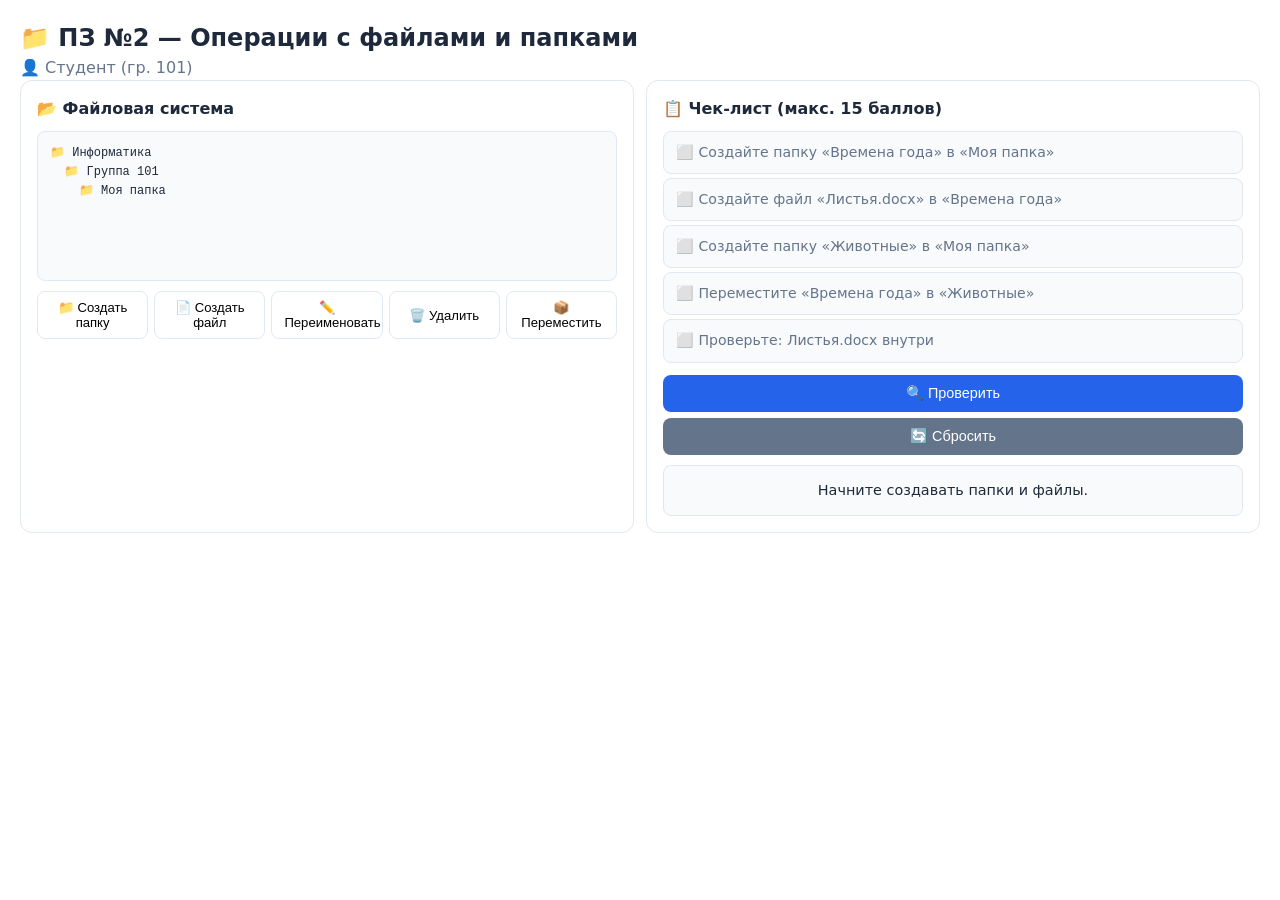
<file: pz/pz2.html>
<!DOCTYPE html>
<html lang="ru">
<head>
    <meta charset="UTF-8">
    <meta name="viewport" content="width=device-width, initial-scale=1.0">
    <title>ПЗ №2 — Файлы и папки</title>
    <link rel="stylesheet" href="../css/style.css">
</head>
<body style="padding:20px;background:white;">
    <h2>📁 ПЗ №2 — Операции с файлами и папками</h2>
    <p class="text-muted mb-3" id="userInfo"></p>

    <div class="grid grid-2">
        <div class="card">
            <h3>📂 Файловая система</h3>
            <div class="file-tree" id="tree"></div>
            <div class="action-btns">
                <button onclick="mkdir()">📁 Создать папку</button>
                <button onclick="mkfile()">📄 Создать файл</button>
                <button onclick="rename()">✏️ Переименовать</button>
                <button onclick="del()">🗑️ Удалить</button>
                <button onclick="move()">📦 Переместить</button>
            </div>
        </div>
        
        <div class="card">
            <h3>📋 Чек-лист (макс. 15 баллов)</h3>
            <ul class="checklist" id="chk">
                <li class="pending">⬜ Создайте папку «Времена года» в «Моя папка»</li>
                <li class="pending">⬜ Создайте файл «Листья.docx» в «Времена года»</li>
                <li class="pending">⬜ Создайте папку «Животные» в «Моя папка»</li>
                <li class="pending">⬜ Переместите «Времена года» в «Животные»</li>
                <li class="pending">⬜ Проверьте: Листья.docx внутри</li>
            </ul>
            <button class="btn btn-primary btn-block mt-2" onclick="check()">🔍 Проверить</button>
            <button class="btn btn-secondary btn-block mt-1" onclick="reset()">🔄 Сбросить</button>
            <div class="status-box" id="status">Начните создавать папки и файлы.</div>
        </div>
    </div>

    <script>
        const params = new URLSearchParams(window.location.search);
        const userLogin = params.get('user');
        const userName = params.get('name') || 'Студент';
        const userGroup = params.get('group') || '101';
        const TASK_ID = 'pz2';
        
        document.getElementById('userInfo').textContent = `👤 ${userName} (гр. ${userGroup})`;
        
        // Файловая система
        let fs = {
            name: 'Информатика', type: 'folder',
            children: [{
                name: 'Группа ' + userGroup, type: 'folder',
                children: [{ name: 'Моя папка', type: 'folder', children: [] }]
            }]
        };
        
        function render(node, depth=0) {
            let lines = [];
            const pad = '  '.repeat(depth);
            const icon = node.type === 'folder' ? '📁' : '📄';
            lines.push(pad + icon + ' ' + node.name);
            if (node.children) node.children.forEach(c => lines = lines.concat(render(c, depth+1)));
            return lines;
        }
        
        function update() { document.getElementById('tree').textContent = render(fs).join('\n'); }
        
        function find(name, type, root=fs) {
            if (root.name === name && root.type === type) return root;
            if (root.children) for (let c of root.children) { const f = find(name, type, c); if (f) return f; }
            return null;
        }
        
        function parentOf(name, root=fs) {
            if (root.children) {
                for (let c of root.children) { if (c.name === name) return root; const f = parentOf(name, c); if (f) return f; }
            }
            return null;
        }
        
        function inside(inner, outer) {
            return (function search(n) { return n === inner || (n.children && n.children.some(search)); })(outer);
        }
        
        function mkdir() {
            const p = prompt('В какой папке создать? (оставьте пустым для корня):');
            const name = prompt('Имя папки:');
            if (!name) return;
            let t = fs;
            if (p) { t = find(p, 'folder'); if (!t) return alert('Папка не найдена!'); }
            t.children.push({ name, type: 'folder', children: [] });
            update();
        }
        
        function mkfile() {
            const p = prompt('В какой папке создать файл?');
            if (!p) return;
            const t = find(p, 'folder');
            if (!t) return alert('Папка не найдена!');
            const name = prompt('Имя файла (например, Листья.docx):');
            if (!name) return;
            t.children.push({ name, type: 'file' });
            update();
        }
        
        function rename() {
            const old = prompt('Что переименовать?');
            if (!old) return;
            const node = find(old, 'folder') || find(old, 'file');
            if (!node) return alert('Не найдено!');
            const nn = prompt('Новое имя:');
            if (!nn) return;
            node.name = nn;
            update();
        }
        
        function del() {
            const name = prompt('Что удалить?');
            if (!name) return;
            const parent = parentOf(name);
            if (!parent) return alert('Нельзя удалить!');
            parent.children = parent.children.filter(c => c.name !== name);
            update();
        }
        
        function move() {
            const obj = prompt('Что переместить?');
            if (!obj) return;
            const to = prompt('Куда (имя папки)?');
            if (!to) return;
            const srcP = parentOf(obj);
            if (!srcP) return alert('Не найдено!');
            const dst = find(to, 'folder');
            if (!dst) return alert('Папка назначения не найдена!');
            const item = srcP.children.find(c => c.name === obj);
            srcP.children = srcP.children.filter(c => c.name !== obj);
            dst.children.push(item);
            update();
        }
        
        function check() {
            const mf = find('Моя папка', 'folder');
            const w = find('Времена года', 'folder');
            const a = find('Животные', 'folder');
            
            const steps = [
                mf && w && inside(w, mf),
                w?.children?.some(c => c.name === 'Листья.docx'),
                mf?.children?.some(c => c.name === 'Животные'),
                w && a && inside(w, a),
                w && a && inside(w, a) && w.children?.some(c => c.name === 'Листья.docx')
            ];
            
            const score = steps.filter(Boolean).length * 3;
            const items = document.querySelectorAll('#chk li');
            const labels = [
                'Создайте папку «Времена года» в «Моя папка»',
                'Создайте файл «Листья.docx» в «Времена года»',
                'Создайте папку «Животные» в «Моя папка»',
                'Переместите «Времена года» в «Животные»',
                'Проверьте: Листья.docx внутри'
            ];
            
            steps.forEach((ok, i) => {
                items[i].className = ok ? 'done' : 'pending';
                items[i].textContent = (ok ? '✅ ' : '⬜ ') + labels[i];
            });
            
            const pct = Math.round(score / 15 * 100);
            const grade = pct >= 80 ? '5 (отлично)' : pct >= 60 ? '4 (хорошо)' : pct >= 40 ? '3 (удовл.)' : '2 (неуд.)';
            
            document.getElementById('status').innerHTML = `
                <b>Результат:</b> ${score} из 15 баллов (${pct}%)<br>
                <b>Оценка:</b> ${grade}<br>
                <small>Результат отправлен преподавателю</small>`;
            
            // Отправляем результат родительскому окну
            window.parent.postMessage({
                type: 'saveResult',
                taskId: TASK_ID,
                score: score,
                maxScore: 15
            }, '*');
        }
        
        function reset() {
            fs = {
                name: 'Информатика', type: 'folder',
                children: [{
                    name: 'Группа ' + userGroup, type: 'folder',
                    children: [{ name: 'Моя папка', type: 'folder', children: [] }]
                }]
            };
            update();
            document.querySelectorAll('#chk li').forEach(li => {
                li.className = 'pending';
                li.textContent = '⬜' + li.textContent.slice(1);
            });
            document.getElementById('status').textContent = 'Задание сброшено.';
        }
        
        update();
    </script>
</body>
</html>
</file>
<file: css/style.css>
:root {
    --primary: #2563eb;
    --primary-hover: #1d4ed8;
    --success: #059669;
    --danger: #dc2626;
    --warning: #d97706;
    --bg: #f1f5f9;
    --card: #ffffff;
    --text: #1e293b;
    --text-secondary: #64748b;
    --border: #e2e8f0;
    --radius: 12px;
    --radius-sm: 8px;
}

* { 
    margin: 0; 
    padding: 0; 
    box-sizing: border-box; 
}

body {
    font-family: 'Segoe UI', system-ui, -apple-system, sans-serif;
    background: var(--bg);
    color: var(--text);
    min-height: 100vh;
    line-height: 1.5;
    -webkit-tap-highlight-color: transparent;
}

/* ========== ШАПКА ========== */
.header {
    background: linear-gradient(135deg, #1e293b, #334155);
    color: white;
    padding: 12px 16px;
    display: flex;
    justify-content: space-between;
    align-items: center;
    position: sticky;
    top: 0;
    z-index: 100;
    box-shadow: 0 2px 8px rgba(0,0,0,0.2);
}
.header h1 { 
    font-size: 1em; 
    white-space: nowrap;
    overflow: hidden;
    text-overflow: ellipsis;
}
.user-block { 
    display: flex; 
    align-items: center; 
    gap: 8px; 
    font-size: 0.8em;
    flex-shrink: 0;
}
.user-block span {
    display: none;
}

/* ========== КОНТЕЙНЕР ========== */
.container {
    max-width: 1300px;
    margin: 0 auto;
    padding: 12px;
    display: flex;
    gap: 12px;
    min-height: calc(100vh - 60px);
}

/* ========== БОКОВОЕ МЕНЮ ========== */
.sidebar {
    width: 250px;
    background: var(--card);
    border-radius: var(--radius);
    box-shadow: 0 1px 3px rgba(0,0,0,0.08);
    padding: 12px;
    flex-shrink: 0;
    position: sticky;
    top: 70px;
    max-height: calc(100vh - 100px);
    overflow-y: auto;
}
.sidebar h3 { 
    margin-bottom: 10px; 
    font-size: 0.95em; 
}
.nav-list { 
    list-style: none; 
}
.nav-list li { 
    margin-bottom: 3px; 
}
.nav-list a {
    display: block;
    padding: 8px 12px;
    color: var(--text);
    text-decoration: none;
    border-radius: 6px;
    font-size: 0.82em;
    transition: 0.2s;
    border: 1px solid transparent;
    white-space: nowrap;
    overflow: hidden;
    text-overflow: ellipsis;
}
.nav-list a:hover { 
    background: #e2e8f0; 
}
.nav-list a.active { 
    background: var(--primary); 
    color: white; 
}
.section-title {
    font-size: 0.7em;
    color: var(--text-secondary);
    font-weight: 700;
    text-transform: uppercase;
    letter-spacing: 0.5px;
    padding: 12px 12px 4px;
}

/* ========== ОСНОВНОЙ КОНТЕНТ ========== */
.main-content {
    flex: 1;
    background: var(--card);
    border-radius: var(--radius);
    box-shadow: 0 1px 3px rgba(0,0,0,0.08);
    padding: 20px;
    min-height: 500px;
    overflow-x: auto;
}

/* ========== КНОПКИ ========== */
.btn {
    padding: 10px 18px;
    border: none;
    border-radius: 8px;
    cursor: pointer;
    font-size: 0.9em;
    font-weight: 500;
    transition: 0.2s;
    display: inline-block;
    text-align: center;
    white-space: nowrap;
}
.btn-primary { background: var(--primary); color: white; }
.btn-primary:hover { background: var(--primary-hover); }
.btn-success { background: var(--success); color: white; }
.btn-danger { background: var(--danger); color: white; }
.btn-secondary { background: #64748b; color: white; }
.btn-outline { 
    background: transparent; 
    color: white; 
    border: 1px solid rgba(255,255,255,0.4); 
    padding: 6px 12px;
    font-size: 0.8em;
}
.btn-sm { padding: 6px 12px; font-size: 0.8em; }
.btn-block { width: 100%; display: block; }

/* ========== ФОРМЫ ========== */
.form-control {
    width: 100%;
    padding: 12px 14px;
    margin-bottom: 10px;
    border: 2px solid var(--border);
    border-radius: 8px;
    font-size: 16px; /* 16px чтобы iOS не зумил */
    background: white;
}
.form-control:focus {
    border-color: var(--primary);
    outline: none;
}
.error-msg {
    color: var(--danger);
    font-size: 0.85em;
    margin-bottom: 10px;
    display: none;
}

/* ========== АВТОРИЗАЦИЯ ========== */
.auth-screen {
    display: flex;
    justify-content: center;
    align-items: center;
    min-height: 100vh;
    background: linear-gradient(135deg, #0f172a, #1e3a5f);
    padding: 20px;
}
.auth-box {
    background: white;
    padding: 30px 20px;
    border-radius: 16px;
    box-shadow: 0 20px 60px rgba(0,0,0,0.3);
    width: 100%;
    max-width: 380px;
}

/* ========== ТАБЛИЦА ========== */
table {
    width: 100%;
    border-collapse: collapse;
    margin-top: 12px;
    font-size: 0.85em;
}
th, td {
    border: 1px solid var(--border);
    padding: 8px 10px;
    text-align: center;
}
th {
    background: #f8fafc;
    font-weight: 600;
    font-size: 0.8em;
    position: sticky;
    top: 0;
}

/* ========== ПРОГРЕСС-БАР ========== */
.progress-bar {
    background: #e2e8f0;
    border-radius: 6px;
    height: 8px;
    overflow: hidden;
    min-width: 50px;
}
.progress-fill {
    height: 8px;
    border-radius: 6px;
    transition: width 0.3s;
}
.bg-green { background: var(--success); }
.bg-yellow { background: var(--warning); }
.bg-red { background: var(--danger); }

/* ========== БЕЙДЖИ ========== */
.badge {
    padding: 4px 8px;
    border-radius: 10px;
    font-size: 0.7em;
    font-weight: 600;
    white-space: nowrap;
}
.badge-success { background: #ecfdf5; color: #065f46; }
.badge-warning { background: #fffbeb; color: #92400e; }
.badge-danger { background: #fef2f2; color: #991b1b; }
.badge-secondary { background: #f1f5f9; color: #475569; }

/* ========== КАРТОЧКИ ========== */
.card {
    background: var(--card);
    border: 1px solid var(--border);
    border-radius: var(--radius);
    padding: 16px;
    margin-bottom: 12px;
}
.card h3 { margin-bottom: 10px; font-size: 1em; }

/* ========== СЕТКА ========== */
.grid { display: grid; gap: 12px; }
.grid-2 { grid-template-columns: 1fr 1fr; }
.grid-3 { grid-template-columns: repeat(3, 1fr); }

/* ========== ФАЙЛОВОЕ ДЕРЕВО ========== */
.file-tree {
    font-family: 'Courier New', monospace;
    font-size: 12px;
    white-space: pre;
    line-height: 1.6;
    padding: 12px;
    background: #f8fafc;
    border: 1px solid var(--border);
    border-radius: 8px;
    min-height: 150px;
    overflow-x: auto;
    -webkit-overflow-scrolling: touch;
}

/* ========== КНОПКИ ДЕЙСТВИЙ ========== */
.action-btns {
    display: flex;
    gap: 6px;
    flex-wrap: wrap;
    margin-top: 10px;
}
.action-btns button {
    padding: 8px 12px;
    background: white;
    border: 1px solid var(--border);
    border-radius: 8px;
    cursor: pointer;
    font-size: 0.82em;
    flex: 1;
    min-width: 60px;
}
.action-btns button:active {
    background: #e2e8f0;
}

/* ========== ЧЕК-ЛИСТ ========== */
.checklist { list-style: none; }
.checklist li {
    padding: 10px 12px;
    margin: 4px 0;
    border-radius: 8px;
    font-size: 0.88em;
    border: 1px solid transparent;
}
.checklist .done {
    background: #ecfdf5;
    border-color: #a7f3d0;
    color: #065f46;
}
.checklist .pending {
    background: #f8fafc;
    border-color: var(--border);
    color: #64748b;
}

/* ========== СТАТУС ========== */
.status-box {
    padding: 14px;
    background: #f8fafc;
    border-radius: 8px;
    margin-top: 10px;
    text-align: center;
    border: 1px solid var(--border);
    font-size: 0.9em;
}

/* ========== СТАТИСТИКА ========== */
.stats-grid {
    display: grid;
    grid-template-columns: repeat(4, 1fr);
    gap: 8px;
    margin-bottom: 16px;
}
.stat-card {
    background: white;
    border: 1px solid var(--border);
    border-radius: var(--radius);
    padding: 12px 8px;
    text-align: center;
}
.stat-value {
    font-size: 1.5em;
    font-weight: 700;
    color: var(--primary);
}
.stat-label {
    color: var(--text-secondary);
    font-size: 0.7em;
    margin-top: 2px;
}

/* ========== УТИЛИТЫ ========== */
.text-center { text-align: center; }
.text-muted { color: var(--text-secondary); }
.mt-1 { margin-top: 6px; }
.mt-2 { margin-top: 12px; }
.mt-3 { margin-top: 18px; }
.mb-1 { margin-bottom: 6px; }
.mb-2 { margin-bottom: 12px; }
.green { color: #059669; font-weight: 600; }
.yellow { color: #d97706; }
.red { color: #dc2626; }
.gray { color: #94a3b8; }

/* Скрываем навигацию на мобильных */
.menu-toggle {
    display: none;
    background: white;
    border: 1px solid var(--border);
    border-radius: 8px;
    padding: 8px 16px;
    font-size: 0.9em;
    cursor: pointer;
    width: 100%;
    margin-bottom: 12px;
}

/* ========== МОБИЛЬНАЯ ВЕРСИЯ ========== */
@media (max-width: 768px) {
    .header {
        padding: 10px 12px;
    }
    .header h1 {
        font-size: 0.85em;
    }
    .user-block span {
        display: inline;
        font-size: 0.75em;
    }
    
    .container {
        flex-direction: column;
        padding: 8px;
        gap: 8px;
    }
    
    /* Боковое меню на мобильных */
    .sidebar {
        width: 100%;
        position: static;
        max-height: none;
        padding: 10px;
        border-radius: var(--radius-sm);
    }
    .sidebar h3 {
        font-size: 0.9em;
        margin-bottom: 8px;
    }
    .nav-list {
        display: flex;
        flex-wrap: wrap;
        gap: 4px;
    }
    .nav-list li {
        margin-bottom: 0;
    }
    .nav-list a {
        font-size: 0.75em;
        padding: 6px 10px;
        border-radius: 15px;
    }
    .section-title {
        width: 100%;
        font-size: 0.65em;
        padding: 8px 4px 2px;
    }
    
    /* Основной контент */
    .main-content {
        padding: 12px;
        border-radius: var(--radius-sm);
    }
    
    /* Сетки */
    .grid-2, .grid-3 {
        grid-template-columns: 1fr;
    }
    
    /* Таблицы с горизонтальной прокруткой */
    .table-container {
        overflow-x: auto;
        -webkit-overflow-scrolling: touch;
        margin: 0 -12px;
        padding: 0 12px;
    }
    table {
        font-size: 0.75em;
    }
    th, td {
        padding: 6px 8px;
    }
    
    /* Статистика */
    .stats-grid {
        grid-template-columns: repeat(2, 1fr);
        gap: 6px;
    }
    .stat-value {
        font-size: 1.3em;
    }
    .stat-label {
        font-size: 0.65em;
    }
    
    /* Кнопки действий */
    .action-btns button {
        font-size: 0.78em;
        padding: 10px 8px;
    }
    
    /* Форма входа */
    .auth-box {
        padding: 24px 16px;
        margin: 10px;
    }
    
    /* Чек-лист */
    .checklist li {
        font-size: 0.82em;
        padding: 8px 10px;
    }
    
    /* Файловое дерево */
    .file-tree {
        font-size: 11px;
        padding: 8px;
    }
    
    /* Кнопки */
    .btn {
        padding: 8px 14px;
        font-size: 0.85em;
    }
}

/* Очень маленькие экраны */
@media (max-width: 480px) {
    .header h1 {
        font-size: 0.75em;
    }
    .user-block {
        font-size: 0.7em;
        gap: 4px;
    }
    .btn-outline {
        padding: 4px 8px;
        font-size: 0.7em;
    }
    
    .nav-list {
        gap: 2px;
    }
    .nav-list a {
        font-size: 0.7em;
        padding: 5px 8px;
    }
    
    .stats-grid {
        grid-template-columns: 1fr 1fr;
        gap: 4px;
    }
    .stat-card {
        padding: 8px 4px;
    }
    .stat-value {
        font-size: 1.1em;
    }
    
    .auth-box {
        padding: 20px 12px;
    }
    .form-control {
        font-size: 14px;
        padding: 10px 12px;
    }
}
</file>
